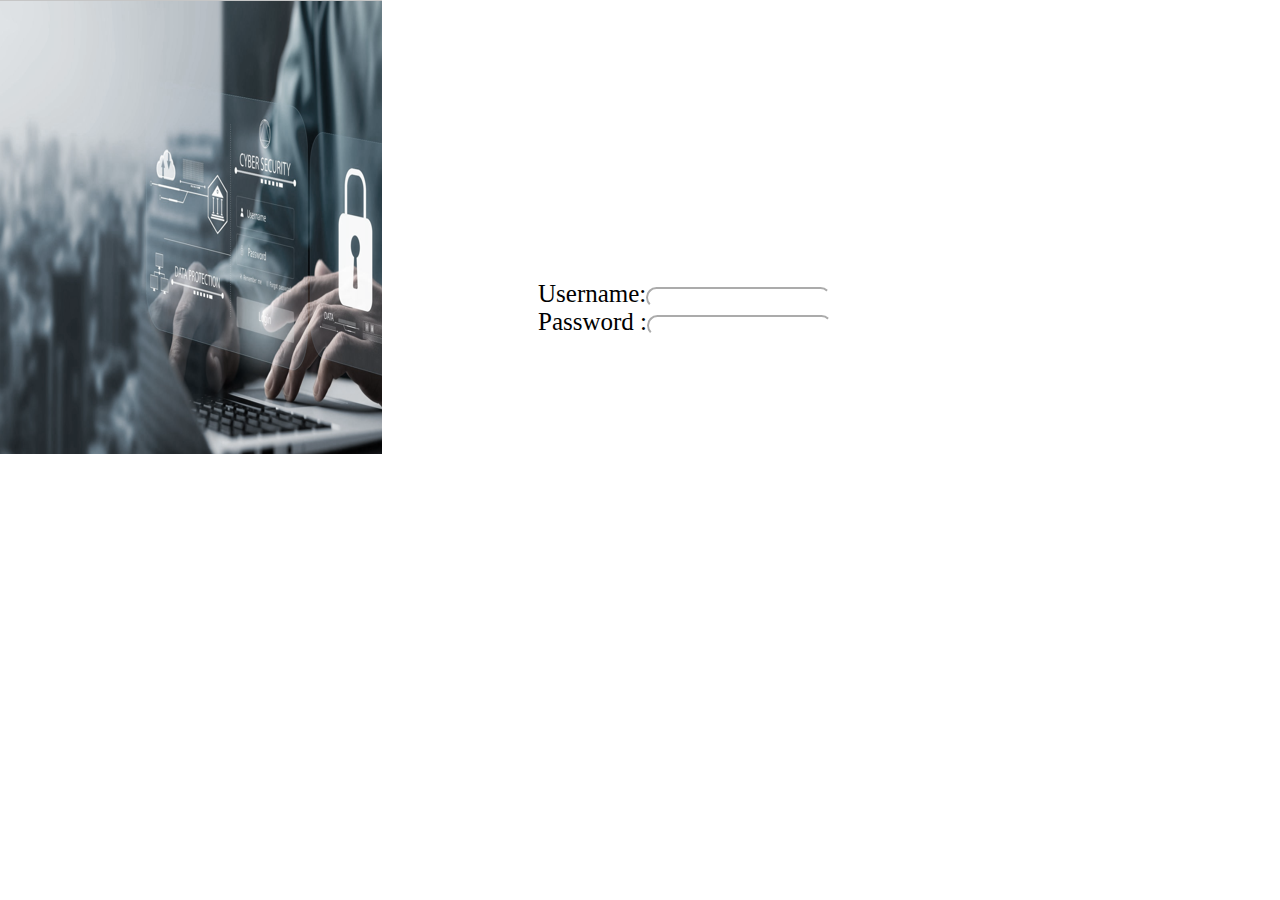
<file: index.html>
<!DOCTYPE html>
<html lang="en">
<head>
    <meta charset="UTF-8">
    <meta name="viewport" content="width=device-width, initial-scale=1.0">
    <title>SECURITY-APP</title>
    <link rel="stylesheet" href="style.css">
</head>
<body>
  <h1>TEBOGO'S HOME SECURITY</h1>
    <form>
       <label for="Usernameinput">Username:</label><input type="text" id="Usernameinput"/><br/>
       <label for="Passwordinput">Password :</label><input type="password" id="Passwordinput"/>
       <p id="message"></p>
        <a href="#" onclick="credentialsverification()">LOG IN</a>
    </form>

    <script>

  function credentialsverification()
  {
    var username = document.getElementById("Usernameinput").value;
    var password = document.getElementById("Passwordinput").value;

    if(username=="Tebogo" && password=="user80")
  {
    
    window.location.href="homescreen.html";
  }

  else
  {
    document.getElementById("message").innerHTML = ("incorrect login details");
  }
  }

    </script>
</body>
</html>
</file>
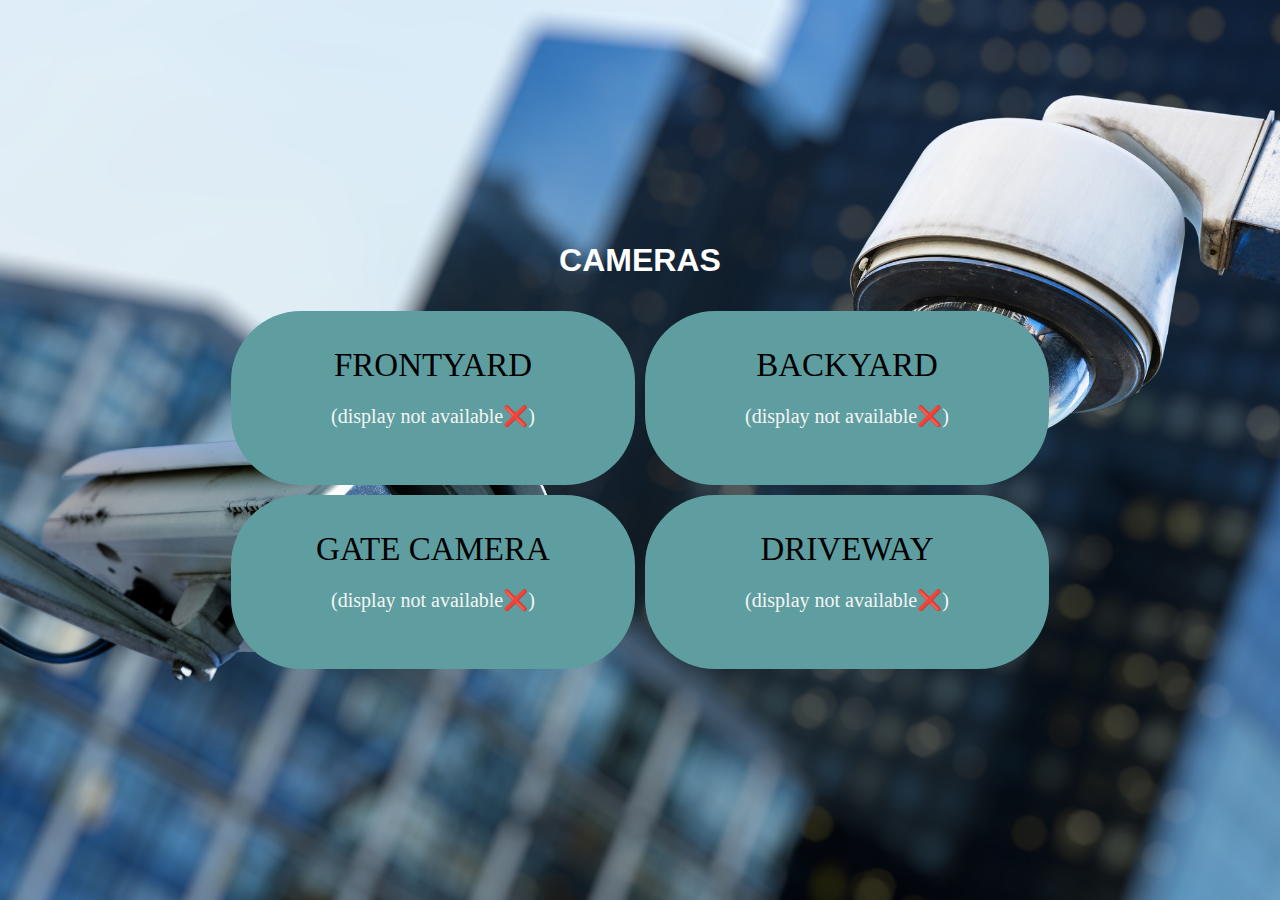
<file: cameras.html>
<!DOCTYPE html>
<html lang="en">
<head>
    <meta charset="UTF-8">
    
    <title>CAMERAS</title>
    <link rel="stylesheet" href="cameras.css">
</head>
<body>
   <h1>CAMERAS</h1> 

   <table border="1">
        <tr>
            <td>FRONTYARD<br/><p class="disp">(display not available❌)</p></td>
            <td>BACKYARD<br/><p class="disp">(display not available❌)</p></td>
        </tr>
        <tr>
            <td>GATE CAMERA<br/><p class="disp">(display not available❌)</p></td>
            <td>DRIVEWAY<br/><p class="disp">(display not available❌)</p></td>
        </tr>

    </table>
</body>
</html>
</file>
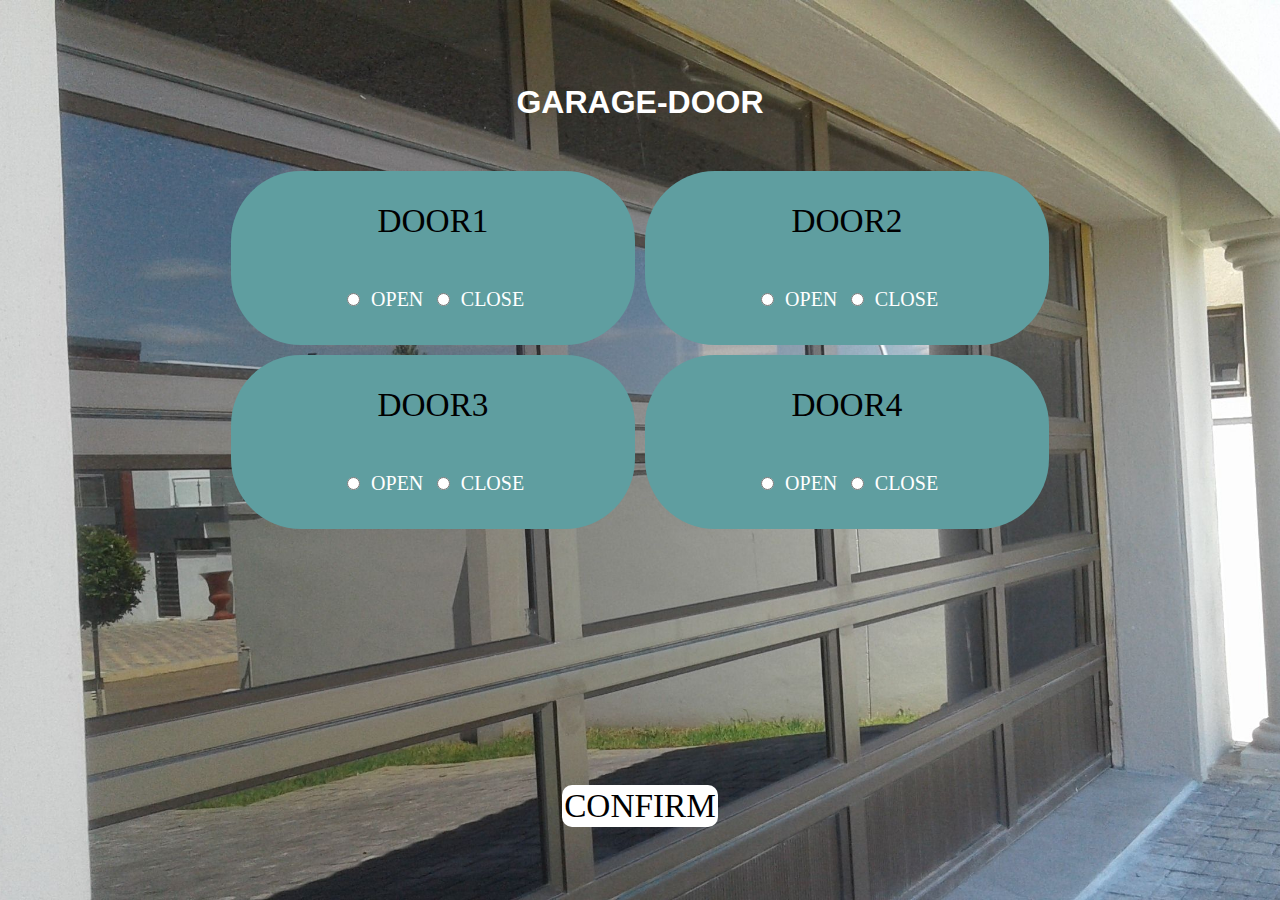
<file: garagedoor.html>
<!DOCTYPE html>
<html lang="en">
<head>
    <meta charset="UTF-8">
    <meta name="viewport" content="width=device-width, initial-scale=1.0">
    <title>GARAGE-DOOR</title>
    <link rel="stylesheet" href="garagedoor.css">
</head>
<body>
 <h1>GARAGE-DOOR</h1><br/> 
 
 <table border="1">
        <tr>
            <td><a href="#">DOOR1</a><br/><br/><input type="radio" name="state1" id="m1">
<label for="m1">OPEN</label>
<input type="radio" name="state1" id="f1">
<label for="f1">CLOSE</label></td>
            <td><a href="#">DOOR2</a><br/><br/><input type="radio" name="state2" id="m2">
<label for="m2">OPEN</label>
<input type="radio" name="state2" id="f2">
<label for="f2">CLOSE</label></td>
           
        </tr>
        <tr>

             <td><a href="#">DOOR3</a><br/><br/><input type="radio" name="state3" id="m3">
<label for="m3">OPEN</label>
<input type="radio" name="state3" id="f3">
<label for="f3">CLOSE</label></td>

<td><a href="#">DOOR4</a><br/><br/><input type="radio" name="state4" id="m4">
<label for="m4">OPEN</label>
<input type="radio" name="state4" id="f4">
<label for="f4">CLOSE</label></td>
        </tr>

    </table><br/><br/><br/>

    <div >

        <table border="1" class="table2">
            <tr>
                <td><a href="#">CONFIRM</a></td>
            </tr>
        </table>
    </div>
</body>
</html>
</file>
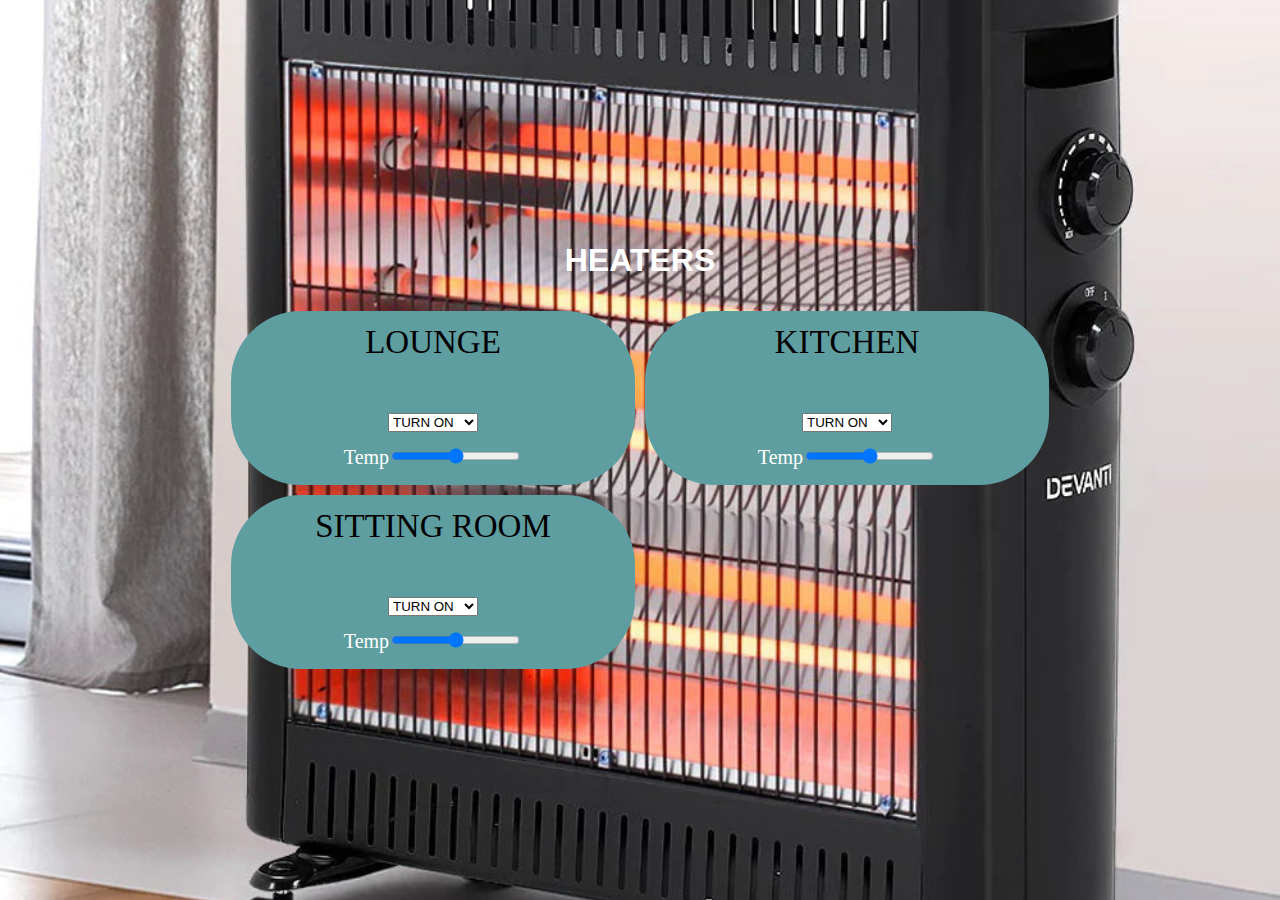
<file: heater.html>
<!DOCTYPE html>
<html lang="en">
<head>
    <meta charset="UTF-8">
    <meta name="viewport" content="width=device-width, initial-scale=1.0">
    <title>HEATERS</title>
    <link rel="stylesheet" href="heater.css">
</head>
<body>
    <h1>HEATERS</h1> 

    <table border="1">
        <tr>
            <td>LOUNGE <br/><br/><select id="mode"><option value="ON">TURN ON</option><option value="OFF">TURN OFF</option></select>
            <br/><label for="m" class="temp">Temp</label><input type="range" min="0" max="100" name="mode" id="m"></td>
            <td>KITCHEN <br/><br/><select id="mode"><option value="ON">TURN ON</option><option value="OFF">TURN OFF</option></select>
             <br/><label for="m">Temp</label><input type="range" min="0" max="100" name="mode" id="m"></td></td>
        </tr>
        <tr>
            <td>SITTING ROOM <br/><br/><select id="mode"><option value="ON">TURN ON</option><option value="OFF">TURN OFF</option></select>
             <br/><label for="m">Temp</label><input type="range" min="0" max="100" name="mode" id="m"></td></td>
        </tr>

    </table>
</body>
</html>
</file>
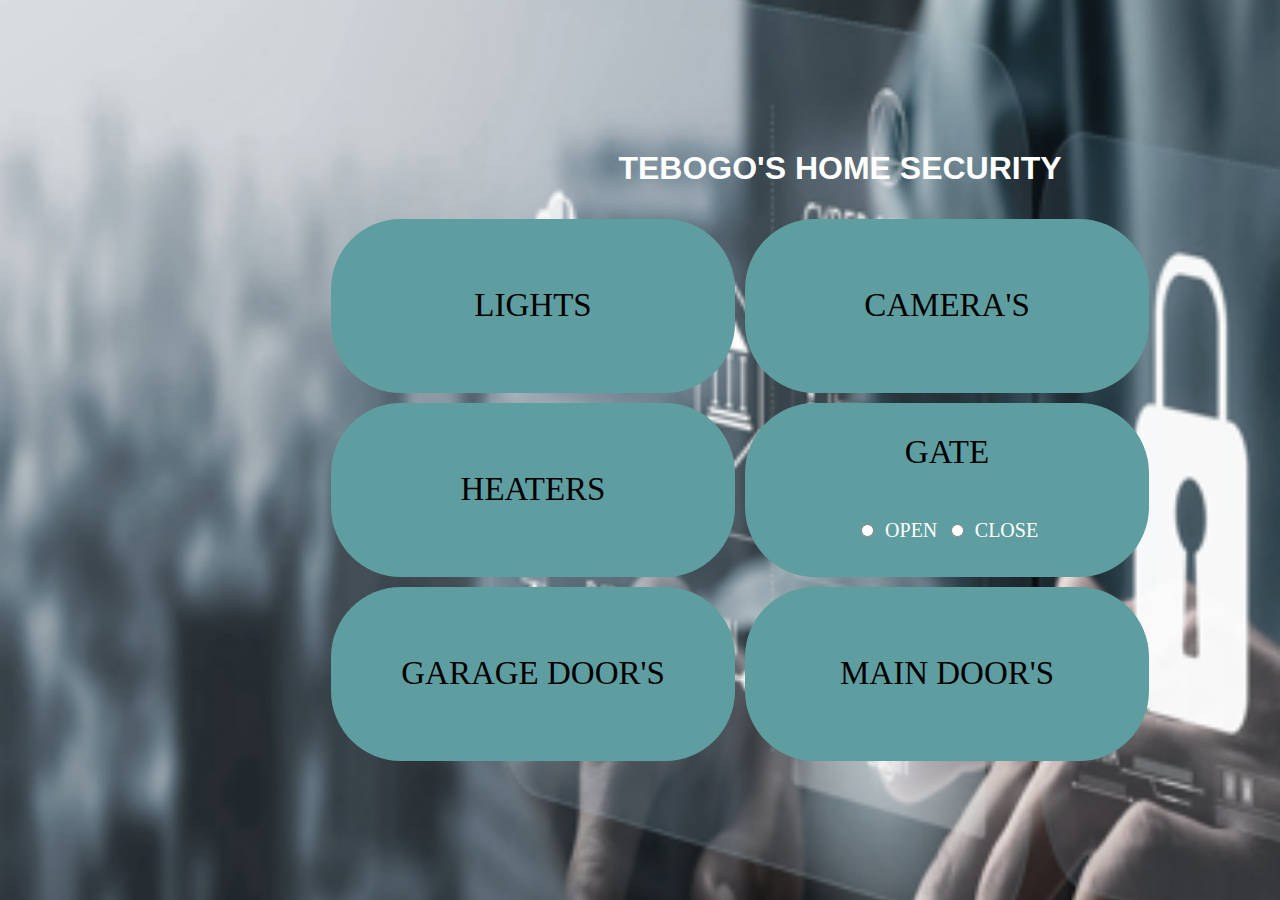
<file: homescreen.html>
<!DOCTYPE html>
<html lang="en">
<head>
    <meta charset="UTF-8">
    
    <title>Document</title>
    <link rel="stylesheet" href="style2.css">
</head>
<body>
   <h1>TEBOGO'S HOME SECURITY</h1>

    <table border="1">
        <tr>
            <td onclick="lights()" class="table3">LIGHTS</td>
            <td onclick="cameras()" class="table3">CAMERA'S</td>
        </tr>
        <tr>
            <td onclick="heaters()" class="table3">HEATERS</td>
            <td class="table3">GATE <br/><br/><input type="radio" name="state" id="m">
<label for="m">OPEN</label>
<input type="radio" name="state" id="f">
<label for="f">CLOSE</label> </td>
        </tr>
        <tr>
            <td onclick="garagedoor()" class="table3">GARAGE DOOR'S</td>
            <td onclick="maindoors()" class="table3">MAIN DOOR'S</td>
        </tr>

    </table>

    <script>

     function lights()
     {
        window.location.href="lights.html";
     }

     function cameras()
     {
        window.location.href="cameras.html";

     }

     function garagedoor()
     {
        window.location.href="garagedoor.html";

     }

     function maindoors()
     {
        window.location.href="maindoor.html";

     }

     function heaters()
     {
        window.location.href="heater.html";

     }

     

    

    </script>
</body>
</html>
</file>
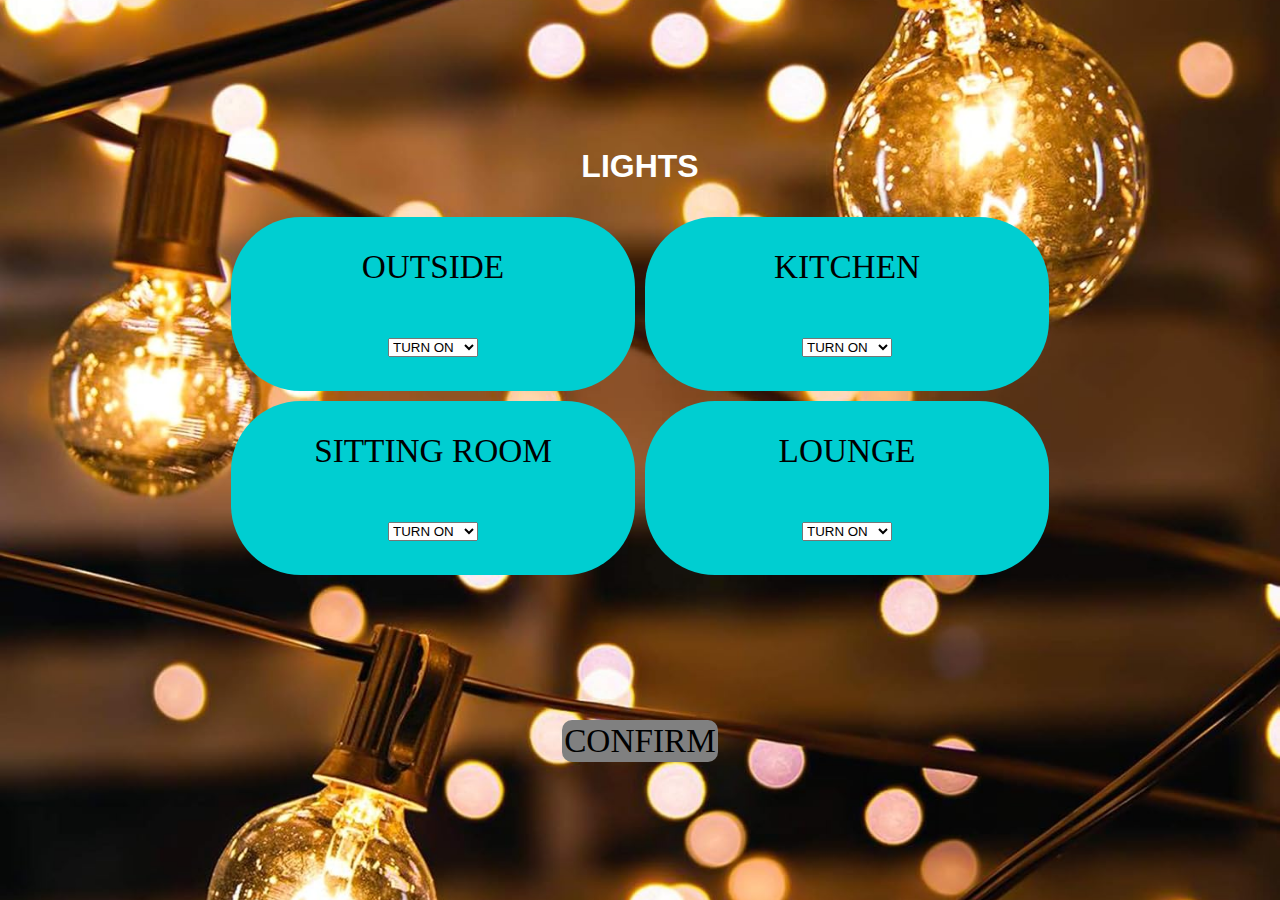
<file: lights.html>
<!DOCTYPE html>
<html lang="en">
<head>
    <meta charset="UTF-8">
   
    <title>LIGHTS</title>
    <link rel="stylesheet" href="lights.css">
</head>
<body>
  <h1>LIGHTS</h1>
     <table border="1">
        <tr>
            <td><a href="#">OUTSIDE</a><br/><br/><select id="mode"><option value="ON">TURN ON</option><option value="OFF">TURN OFF</option></select></td>
            <td><a href="#">KITCHEN</a><br/><br/><select id="mode"><option value="ON">TURN ON</option><option value="OFF">TURN OFF</option></td>
        </tr>
        <tr>
            <td><a href="#">SITTING ROOM</a><br/><br/><select id="mode"><option value="ON">TURN ON</option><option value="OFF">TURN OFF</option></td>
            <td><a href="#">LOUNGE</a><br/><br/><select id="mode"><option value="ON">TURN ON</option><option value="OFF">TURN OFF</option></td>
        </tr>

    </table><br/>

    <div >

        <table border="1" class="table2">
            <tr>
                <td><a href="#">CONFIRM</a></td>
            </tr>
        </table>
    </div>

    <script>
     function mode()
     {
        window.location.href="lightsK.html";
     }

    </script>
</body>
</html>
</file>
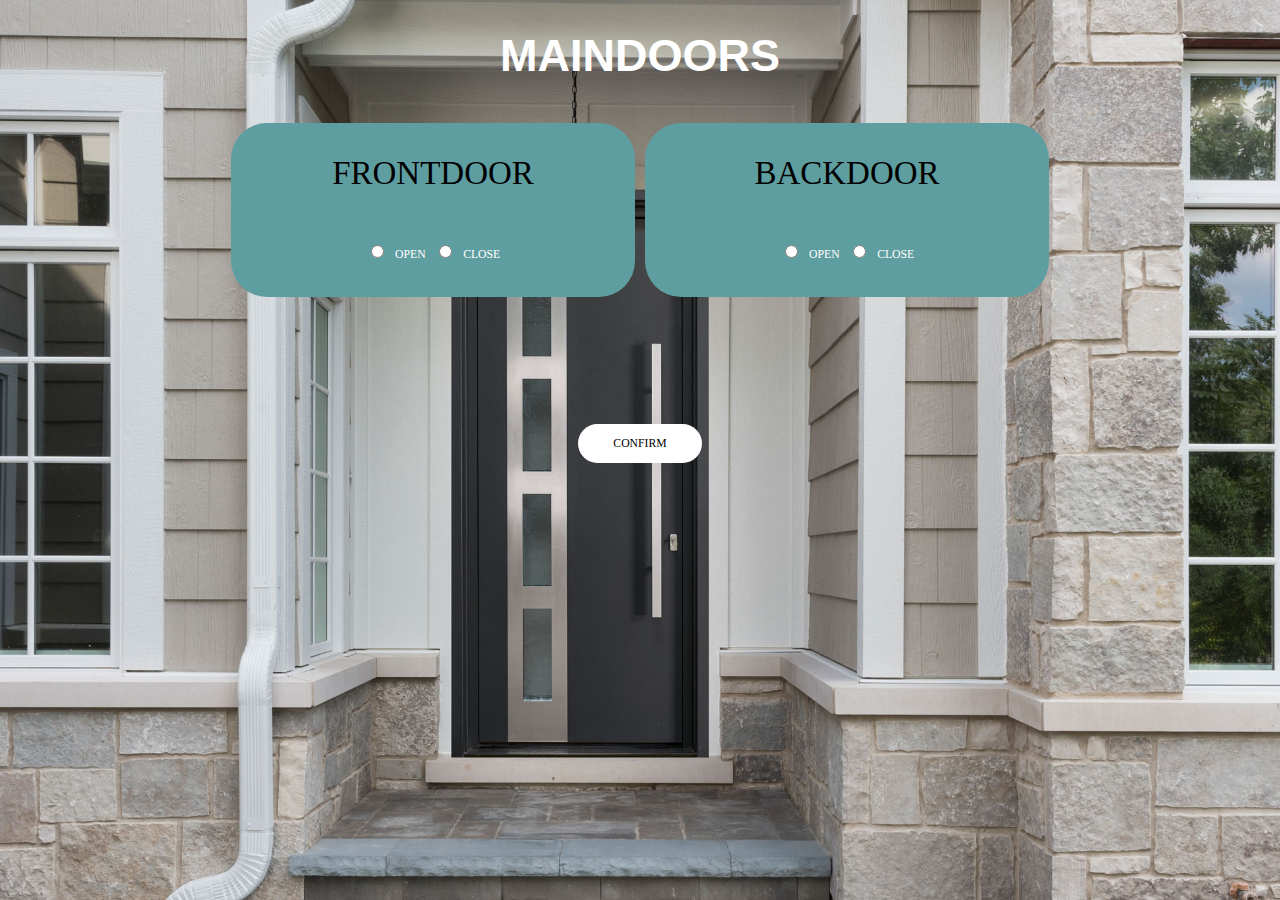
<file: maindoor.html>
<!DOCTYPE html>
<html lang="en">
<head>
    <meta charset="UTF-8">
    
    <title>MAINDOORS</title>
    <link rel="stylesheet" href="maindoor.css">
</head>
<body>
    <h1>MAINDOORS</h1>
    
    <table border="1">
        <tr>
            <td>FRONTDOOR<br/><br/><input type="radio" name="state1" id="m1">
<label for="m1">OPEN</label>
<input type="radio" name="state1" id="f1">
<label for="f1">CLOSE</label></td>
            <td>BACKDOOR<br/><br/><input type="radio" name="state2" id="m2">
<label for="m2">OPEN</label>
<input type="radio" name="state2" id="f2">
<label for="f2">CLOSE</label></td>
        </tr>

    </table>

    <div >

        <table border="1" class="table2">
            <tr>
                <td>CONFIRM</td>
            </tr>
        </table>
    </div>
</body>
</html>
</file>
<file: style.css>
body{

    background-image:url(Screenshot\ 2025-06-12\ 161508.png);
    background-repeat: no-repeat;
    size: inherit;
    size-adjust:inherit;

}

a{
    
    font-size: 20px;
    padding-block: 10px;
    text-decoration: none;
    color: white;
    padding-left: 80px;

}

a:hover{
    color: greenyellow;

}

form{

    padding-top: 200px;
    padding-left: 530px;
    font-size: 25px;
    background-color: none;
}

input{

    background-color:transparent;
    border-color: white;
    border-radius: 50px;
    

}

h1{

    color: white;
    font-family: Arial, Helvetica, sans-serif;
    padding-left: 400px;
}
</file>
<file: cameras.css>
body{

    background-image:url(cameras.jpg);
      background-repeat: no-repeat;
    background-size:cover;
    display: flex;
  align-items: center;
  height: 100vh; /* Full screen height */
  margin: 0;
  flex-direction: column;
  background-position: center;
  justify-content: center;
    

}

td{

    border-radius: 70px;
    border-color: transparent;
    width:400px;
    height:170px;
     background-color:cadetblue;
     border-spacing: 10px;
     position: center;
     
}

tr{

    border-radius: 50px;
    border-spacing: 100px;

}

table
{
    border-color: transparent;
    font-size: 33px;
    text-align: center;
    border-spacing: 10px;
   
}

h1{

    color: white;
    font-family: Arial, Helvetica, sans-serif;
}

.disp
{
    color: whitesmoke;
    font-size: 20px;
}
</file>
<file: garagedoor.css>
body{

    background-image:url(garagedoor.jpg);
      background-repeat: no-repeat;
    background-size:cover;
    display: flex;
  align-items: center;
  height: 100vh; /* Full screen height */
  margin: 0;
  flex-direction: column;
  background-position: center;
  justify-content: center;
    

}

td{

    border-radius: 70px;
    border-color: transparent;
    width:400px;
    height:170px;
     background-color:cadetblue;
     border-spacing: 10px;
     position: center;
     
}

tr{

    border-radius: 50px;
    border-spacing: 100px;

}

table
{
    border-color: transparent;
    font-size: 33px;
    text-align: center;
    border-spacing: 10px;
   
}

h1{

    color: white;
    font-family: Arial, Helvetica, sans-serif;
    
}

label
{

    color: white;
    font-size: 20px;
}

.table2
{
    padding-top: 180px;
    font-size: 20px;
    
    table
{
    border-color: transparent;
    text-align: center;
    border-spacing: 10px;
   
}

td{

    border-radius: 10px;
    border-color: transparent;
    width:120px;
    height:35px;
     background-color:white;
     border-spacing: 10px;
     position: center;
     
}

}

.table2:hover
{

    td{

   
    border-color: transparent;
     background-color:grey;
     
}
}

a{
    text-decoration: none;
    color: black;
    font-size:3.7vh;
}
</file>
<file: heater.css>
body{

    background-image:url(heater2.jpg);
     background-repeat: no-repeat;
    background-size:cover;
    display: flex;
  align-items: center;
  height: 100vh; /* Full screen height */
  margin: 0;
  flex-direction: column;
  background-position: center;
  justify-content: center;
    

}

td{

    border-radius: 70px;
    border-color: transparent;
    width:400px;
    height:170px;
     background-color:cadetblue;
     border-spacing: 10px;
     position: center;
     
}

tr{

    border-radius: 50px;
    border-spacing: 100px;

}

table
{
    border-color: transparent;
    font-size: 33px;
    text-align: center;
    border-spacing: 10px;
   
}

h1{

    color: white;
    font-family: Arial, Helvetica, sans-serif;
}

label
{

    color: white;
    font-size: 20px;
}
</file>
<file: style2.css>
body{

    background-image:url(Screenshot\ 2025-06-12\ 161508.png);
    background-repeat: no-repeat;
    background-size:cover;
    display: flex;
  align-items: center;
  height: 100vh; /* Full screen height */
  margin: 0;
  flex-direction: column;
  background-position: center;
  justify-content: center;
    

}
td{

    border-radius: 70px;
    border-color: transparent;
    width:400px;
    height:170px;
     background-color:cadetblue;
     border-spacing: 10px;
     position: center;
     
}

tr{

    border-radius: 50px;
    border-spacing: 100px;

}

table
{
    border-color: transparent;
    font-size: 33px;
    text-align: center;
    padding-left: 200px;
    border-spacing: 10px;
   
}

h1{

    color: white;
    font-family: Arial, Helvetica, sans-serif;
    padding-left: 400px;

}

label
{

    color: white;
    font-size: 20px;
}

.table3:hover
{
    td{

   
    border-color: transparent;
     background-color:whitesmoke;
     
}
}
</file>
<file: lights.css>
body{

    background-image:url(lights2.jpg);
     background-repeat: no-repeat;
    background-size:cover;
    display: flex;
  align-items: center;
  height: 100vh; /* Full screen height */
  margin: 0;
  flex-direction: column;
  background-position: center;
  justify-content: center;
    

}

td{

    border-radius: 70px;
    border-color: transparent;
    width:400px;
    height:170px;
     background-color:darkturquoise;
     border-spacing: 10px;
     position: center;
     
}

tr{

    border-radius: 50px;
    border-spacing: 100px;

}

table
{
    border-color: transparent;
    font-size: 33px;
    text-align: center;
    border-spacing: 10px;
   
}

h1{

    color: white;
    font-family: Arial, Helvetica, sans-serif;
}

.mode
{
 background-color: transparent;
}

.table2
{
    padding-top: 105px;
    padding-inline-start: 0%;
    font-size: 20px;
    
    table
{
    border-color: transparent;
    text-align: center;
    border-spacing: 10px;
   
}

td{

    border-radius: 10px;
    border-color: transparent;
    width:120px;
    height:35px;
     background-color:grey;
     border-spacing: 10px;
     position: center;
     
}

}

.table2:hover
{

    td{

   
    border-color: transparent;
     background-color:whitesmoke;
     
}
}

a{
    text-decoration: none;
    color: black;
    font-size:3.7vh;
}
</file>
<file: maindoor.css>
body{

    background-image:url(maindoor.jpg);
     background-repeat: no-repeat;
    background-size:cover;
    display: flex;
  align-items: center;
  height: 100vh; /* Full screen height */
  margin: 0;
  flex-direction: column;
  background-position: center;
  
    

}

td{

    border-radius: 4vh;
    border-color: transparent;
    width:400px;
    height:170px;
     background-color:cadetblue;
     border-spacing: 10px;
     position: center;
     
}

tr{

    border-radius: 50px;
    border-spacing: 100px;

}

table
{
    border-color: transparent;
    font-size: 33px;
    text-align: center;
    border-spacing: 10px;
   
}

h1{

    color: white;
    font-family: Arial, Helvetica, sans-serif;
    position:top;
    font-size: 5vh;
}

label
{

    color: white;
    font-size: 1.3vh;
}

.table2
{
    padding-top: 105px;
    padding-inline-start: 0%;
    font-size: 1.3vh;
    
    table
{
    border-color: transparent;
    text-align: center;
    border-spacing: 10px;
   
}

td{

    border-radius: 4vh;
    border-color: transparent;
    width:120px;
    height:35px;
     background-color:white;
     border-spacing: 10px;
     position: center;
     
}

}

.table2:hover
{

    td{

   
    border-color: transparent;
     background-color:grey;
     
}
}

a{
    text-decoration: none;
    color: black;
    font-size:2.5vh;
}

a:hover{

    background-color:none;
    color: whitesmoke;

}
</file>
